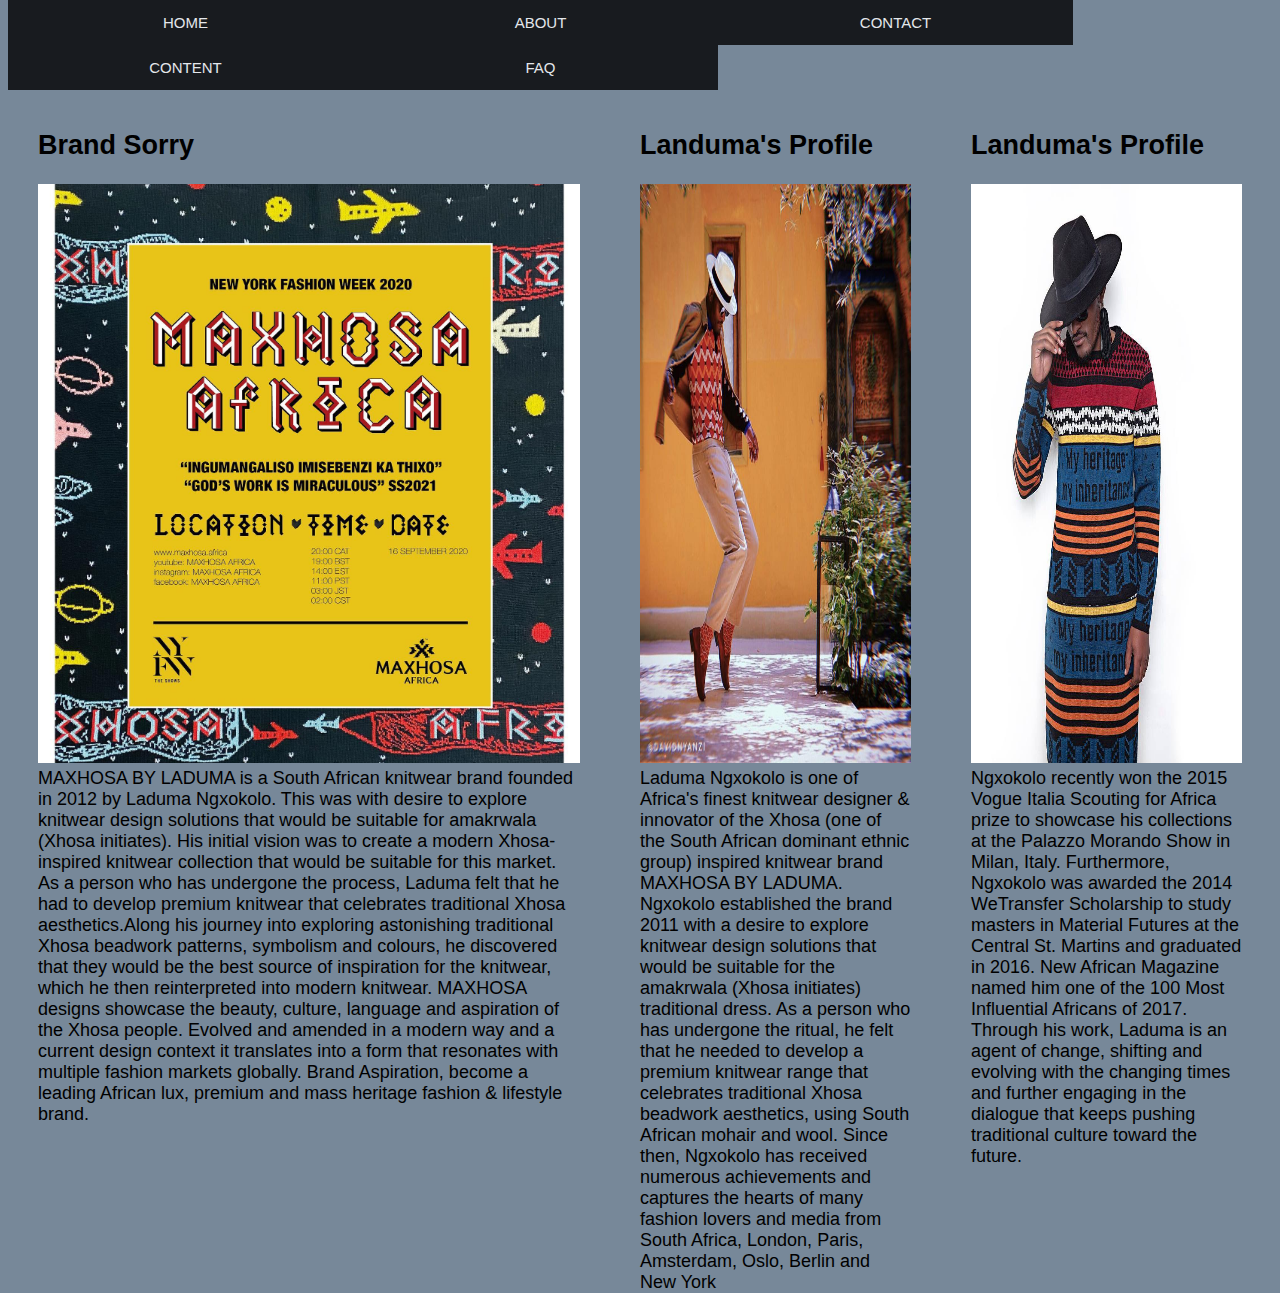
<file: about.html>
<!DOCTYPE html>
<html lang="en">
<head>
    <meta charset="UTF-8">
    <meta name="viewport" content="width=device-width, initial-scale=1.0">
    <title>Document</title>
    <link href="media.css" rel="stylesheet" type="text/css">
</head>
<body class="c">
<div class="container1">
    <header>
        <nav>
            <ul class="nav-links">
                <li><a href="index.html">HOME</a></li>
                <li class="nav-link"><a href="about.html">ABOUT</a>
                    <ul>
                       
                        
                    </ul>
                </li>
                <li class="nav-link"><a href="contact.html">CONTACT</a>
                    <ul>
                       
                   </ul>
            </li>
            
            <li class="nav-link"><a href="content.html">CONTENT</a>
                <ul>
                    
                </ul>
           </li>


            <li class="nav-link"><a href="faq.html">FAQ</a>
                <ul>
                </li>
                </ul>
            </li>
            </ul>
        </nav>
    </header>
</div>

<div id="contabout">
    <div id="ITCL"><h2>Brand Sorry</h2><img class="photo" src="images/photo6.jpg" width="100%" height="69%"/> MAXHOSA BY LADUMA is a South African knitwear brand founded in 2012 by Laduma Ngxokolo. This was with desire to explore knitwear design solutions that would be suitable for amakrwala (Xhosa initiates). His initial vision was to create a modern Xhosa-inspired knitwear collection that would be suitable for this market. As a person who has undergone the process, Laduma felt that he had to develop premium knitwear that celebrates traditional Xhosa aesthetics.Along his journey into exploring astonishing traditional Xhosa beadwork patterns, symbolism and colours, he discovered that they would be the best source of inspiration for the knitwear, which he then reinterpreted into modern knitwear.

        MAXHOSA designs showcase the beauty, culture, language and aspiration of the Xhosa people. Evolved and amended in a modern way and a current design context it translates into a form that resonates with multiple fashion markets globally.
        
        Brand Aspiration, become a leading African lux, premium and mass heritage fashion & lifestyle brand.  
     </div>



    <div id="ITCM"><h2>Landuma's Profile</h2><img class="photo" src="images/photo1.jpg" width="100%" height="69%"/>
         Laduma Ngxokolo is one of Africa's finest knitwear designer & innovator of the Xhosa (one of the South African dominant ethnic group) inspired knitwear brand MAXHOSA BY LADUMA. Ngxokolo established the brand 2011 with a desire to explore knitwear design solutions that would be suitable for the amakrwala (Xhosa initiates) traditional dress.

        As a person who has undergone the ritual, he felt that he needed to develop a premium knitwear range that celebrates traditional Xhosa beadwork aesthetics, using South African mohair and wool. Since then, Ngxokolo has received numerous achievements and captures the hearts of many fashion lovers and media from South Africa, London, Paris, Amsterdam, Oslo, Berlin and New York</div>
        
    <div id="ITCR"><h2>Landuma's Profile</h2><img class="photo" src="images/photo2.jpg" width="100%" height="69%"/>
         Ngxokolo recently won the 2015 Vogue Italia Scouting for Africa prize to showcase his collections at the Palazzo Morando Show in Milan, Italy. Furthermore, Ngxokolo was awarded the 2014 WeTransfer Scholarship to study masters in Material Futures at the Central St. Martins and graduated in 2016. New African Magazine named him one of the 100 Most Influential Africans of 2017.

        Through his work, Laduma is an agent of change, shifting and evolving with the changing times and further engaging in the dialogue that keeps pushing traditional culture toward the future.</div>

</div>


</body>
</html>
</file>
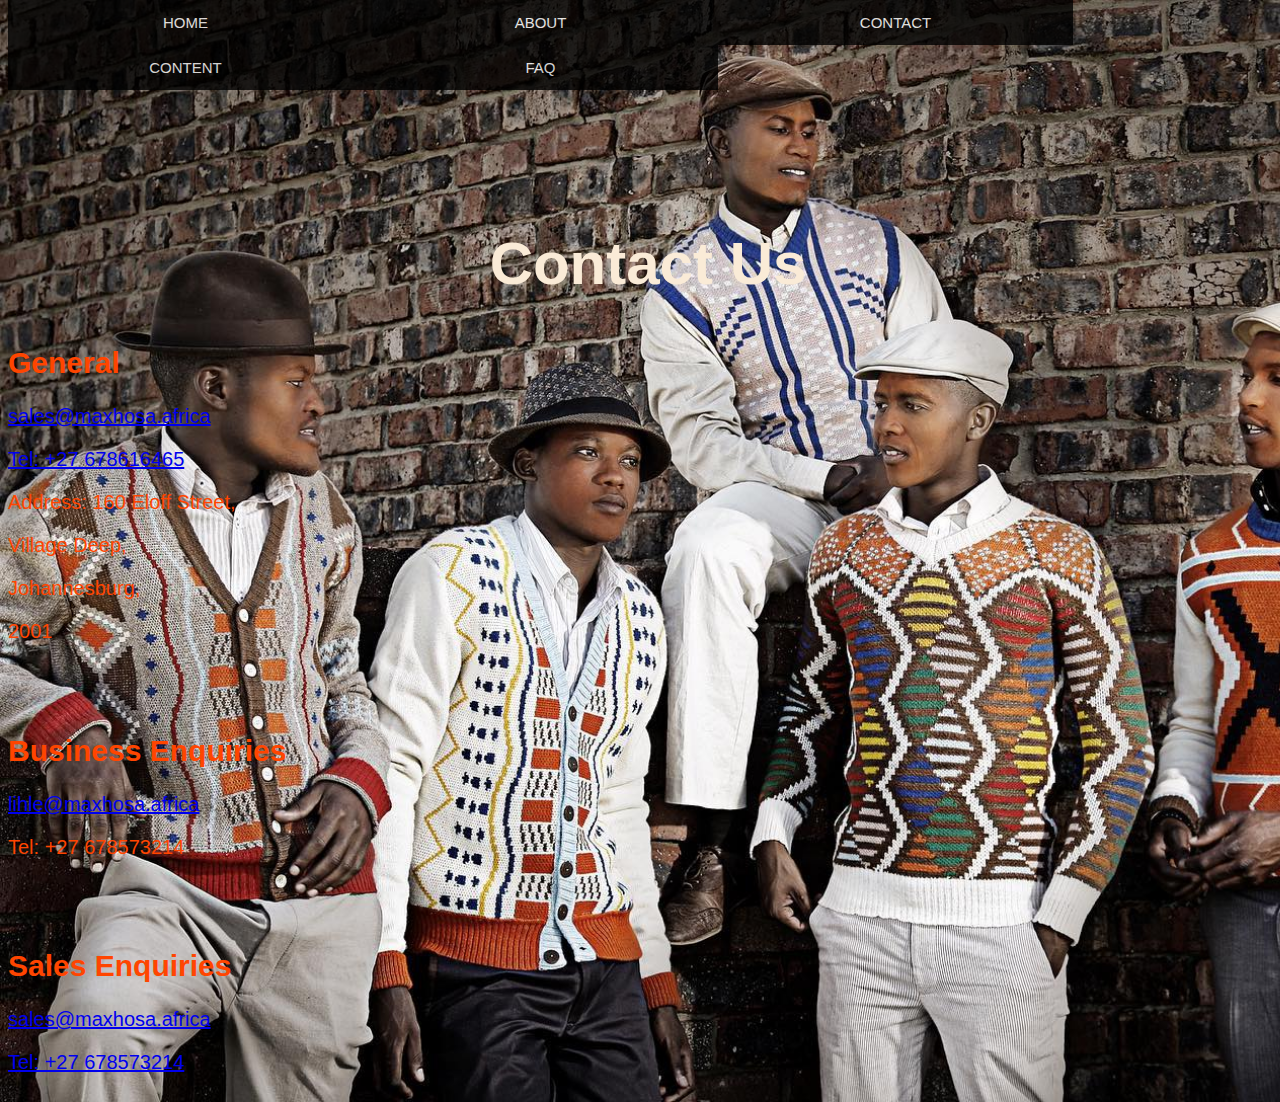
<file: contact.html>
<!DOCTYPE html>
<html lang="en">
<head>
    <meta charset="UTF-8">
    <meta name="viewport" content="width=device-width, initial-scale=1.0">
    <title>Document</title>
    <link href="media.css" rel="stylesheet" type="text/css">
</head>
<body class="b">
    <header>
        <nav>
            <ul class="nav-links">
                <li><a href="index.html">HOME</a></li>
                <li class="nav-link"><a href="about.html">ABOUT</a>
                    <ul>
                        
                        
                    </ul>
                </li>
                <li class="nav-link"><a href="contact.html">CONTACT</a>
                    <ul>
                        
                   </ul>
            </li>
            
            <li class="nav-link"><a href="content.html">CONTENT</a>
                <ul>
                    
                </ul>
           </li>


                <li class="nav-link"><a href="faq.html">FAQ</a>
                <ul>
                  
                </ul>
            </li>
            </ul>
        </nav>
    </header><br><br><br><br><br><br><br>
    
    <h1>Contact Us</h1><br>

    <h2>General</h2>
    <p><a href="mailto:sales@maxhosa.africa">sales@maxhosa.africa</a></p>
    <p><a href="tel:+27678616465"> Tel: +27 678616465 </a></p>
    <p> Address: 160 Eloff Street,</p>
    <p> Village Deep,</p>
    <p>Johannesburg,</p>
    <p>2001</p>
    <br><br>

    <h2>Business Enquiries</h2>
    <p><a href="lihle@maxhosa.africa">lihle@maxhosa.africa</a></p>
    <p><a href="tel:+27678573214"></a> Tel: +27 678573214</p>
    <br><br>


    <h2>Sales Enquiries</h2>
    <p><a href="mailto:sales@maxhosa.africa">sales@maxhosa.africa</a></p>
    <p><a href="tel:=+27678573214">Tel: +27 678573214</a></p>


    




    

    
</body>
</html>
</file>
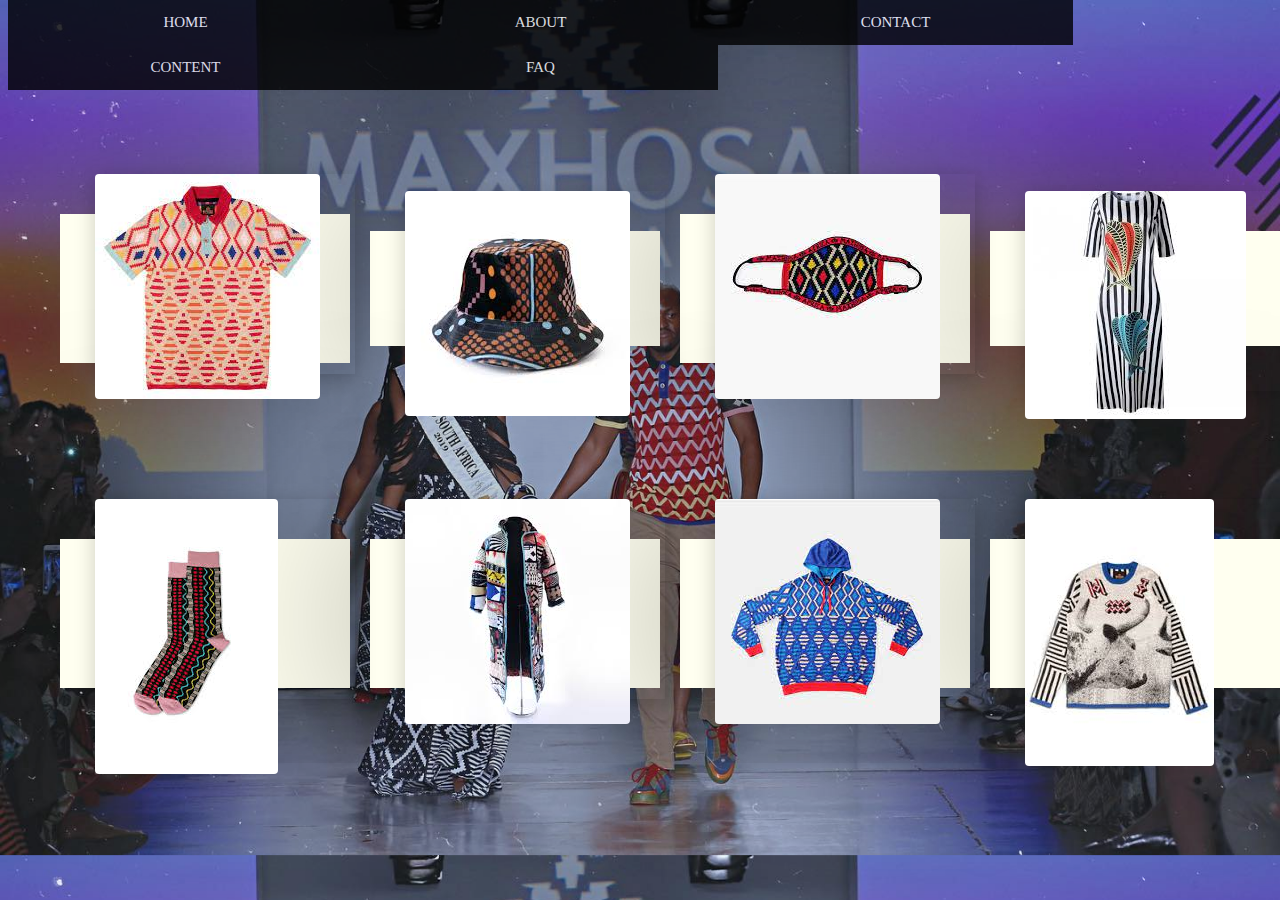
<file: content.html>
<!DOCTYPE html>
<html lang="en">
  <head>
    <meta charset="UTF-8" />
    <meta name="viewport" content="width=device-width, initial-scale=1.0" />
    <title>Document</title>
    <link href="media.css" rel="stylesheet" type="text/css" />
  </head>
  <body class="d">
    <div class="container1">
      <header>
        <nav>
          <ul class="nav-links">
            <li><a href="index.html">HOME</a></li>
            <li class="nav-link">
              <a href="about.html">ABOUT</a>
              <ul>
                
              </ul>
            </li>
            <li class="nav-link">
              <a href="contact.html">CONTACT</a>
              <ul>
                
              </ul>
            </li>

            <li class="nav-link">
              <a href="content.html">CONTENT</a>
              <ul>
                
              </ul>
            </li>

            <li class="nav-link">
              <a href="faq.html">FAQ</a>
              <ul>
                
              </ul>
            </li>
          </ul>
        </nav>
      </header>
    </div>
    <br>

     <div class="container">
      <div class="card">
        <div class="imgbox">
          <img src="images/xh3.jpeg" alt="" />
        </div>
        <div class="content">
          <h2>Golf Shirt</h2>
          <p>price=R4,100.00</p>
          <p> fibre Content:100% Silk</p>
          <p>Size: S-XL</p>
        </div>
      </div>

      <div class="card">
        <div class="imgbox">
          <img src="images/xh2.jpeg" alt="" />
        </div>
        <div class="content">
          <h2>MMBH 1.3</h2>
          <p>price=R1,800.00</p>
          <p>fibre Content:Velvet</p>

        </div>
      </div>

      <div class="card">
        <div class="imgbox">
          <img src="images/xh4.jpeg" alt="" />
        </div>
        <div class="content">
          <h2>Mask</h2>
          <p>price=R600</p>
          <p>fibre Content:100% Silk,</p>
          <p>Size:One size fits all</p>
        </div>
      </div>
    
    <div class="card">
        <div class="imgbox">
          <img src="images/xh11.jpeg" alt="" />
        </div>
        <div class="content">
          <h2>Dress</h2>
          <p>price:R6000</p>
          <p>Size:S-XL</p>
        </div>
      </div>
      
      <div class="card">
        <div class="imgbox">
          <img src="images/xh9.jpeg" alt="" />
        </div>
        <div class="content">
          <h2>Msock5.1</h2>
          <p>price=R250</p>
          <p>fibre Content:100% Cotton</p>
          <p>size:One size fits all</p>
        </div>
      </div>
      
      <div class="card">
        <div class="imgbox">
          <img src="images/pic2.jpeg" alt="" />
        </div>
        <div class="content">
          <h2> Jacket</h2>
          <p>price=R16,000.00</p>
          <p>Fibre Content:100% WOOL</p>
          <p>size:S-XL</p>
        </div>
      </div>
      
      <div class="card">
        <div class="imgbox">
          <img src="images/pic3.jpeg" alt="" />
        </div>
        <div class="content">
          <h2>Hoodie</h2>
          <p>price=R4,900.00</p>
          <p>fibre Content:100% WOOL </p>
          <p>size:XS-XL</p>
        </div>
      </div>  
      
      <div class="card">
        <div class="imgbox">
          <img src="images/xh6.jpeg" alt="" />
        </div>
        <div class="content">
          <h2>Crewneck</h2>
          <p>price=R3,900.00</p>
          <p>fibre Content:100% WOOL</p>
          <p>Size:S-XL</p>
        </div>
      </div>
    </div> 
  </body>
</html>
</file>
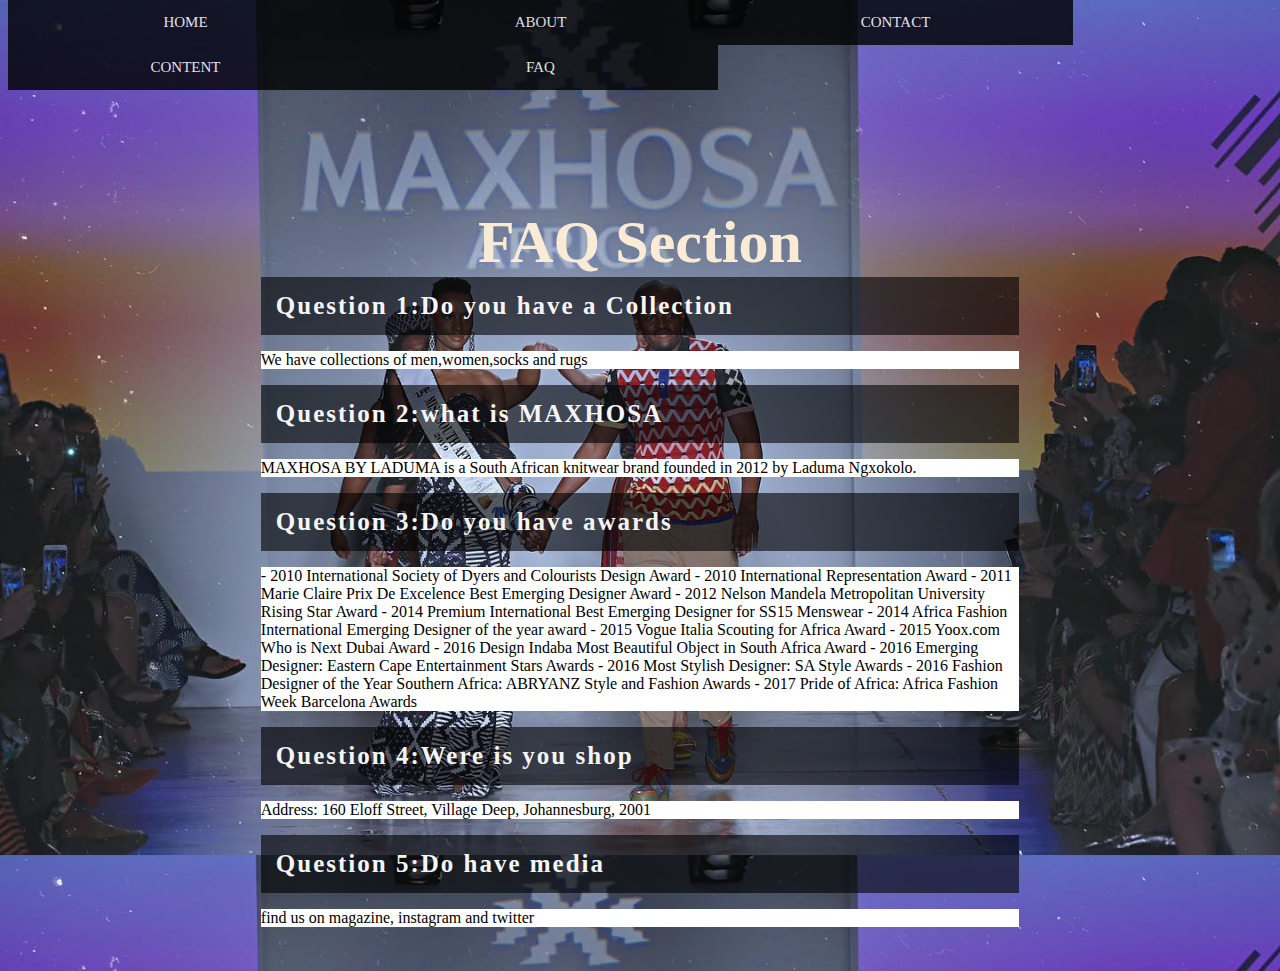
<file: faq.html>
<!DOCTYPE html>
<html lang="en">
  <head>
    <meta charset="UTF-8" />
    <meta name="viewport" content="width=device-width, initial-scale=1.0" />
    <title>Document</title>
    <link href="media.css" rel="stylesheet" type="text/css" />
</head>
<body class="d">
<div class="container1">
      <header>
        <nav>
          <ul class="nav-links">
            <li><a href="index.html">HOME</a></li>
            <li class="nav-link">
              <a href="about.html">ABOUT</a>
              <ul>
                
              </ul>
            </li>
            <li class="nav-link">
              <a href="contact.html">CONTACT</a>
              <ul>
                
              </ul>
            </li>

            <li class="nav-link">
              <a href="content.html">CONTENT</a>
              <ul>
              
              </ul>
            </li>

            <li class="nav-link">
              <a href="faq.html">FAQ</a>
              <ul>
                
              </ul>
            </li>
          </ul>
        </nav>
      </header>
  </div>

  <div class="cfaq">
    <h1>FAQ Section</h1>
    <div class="acc">
      <h3>Question 1:Do you have a Collection </h3>
       <div class="content">
         <div class="content-in">
           <p>We have collections of men,women,socks and rugs</p>
         </div>
       </div>
    </div>
  
  <div class="acc">
    <h3>Question 2:what is MAXHOSA </h3>
     <div class="content">
       <div class="content-in">
         <p>MAXHOSA BY LADUMA is a South African knitwear brand founded in 2012 by Laduma Ngxokolo.</p>
       </div>
     </div>
  </div>
  
  <div class="acc">
    <h3>Question 3:Do you have awards</h3>
     <div class="content">
       <div class="content-in">
         <p>- 2010 International Society of Dyers and Colourists Design Award
          - 2010 International Representation Award
          - 2011 Marie Claire Prix De Excelence Best Emerging Designer Award
          - 2012 Nelson Mandela Metropolitan University Rising Star Award
          - 2014 Premium International Best Emerging Designer for SS15 Menswear
          - 2014 Africa Fashion International Emerging Designer of the year award
          - 2015 Vogue Italia Scouting for Africa Award
          - 2015 Yoox.com Who is Next Dubai Award
          - 2016 Design Indaba Most Beautiful Object in South Africa Award
          - 2016 Emerging Designer: Eastern Cape Entertainment Stars Awards
          - 2016 Most Stylish Designer: SA Style Awards
          - 2016 Fashion Designer of the Year Southern Africa: ABRYANZ Style and Fashion Awards
          - 2017 Pride of Africa: Africa Fashion Week Barcelona Awards </p>
       </div>
     </div>
  </div>
  
  <div class="acc">
    <h3>Question 4:Were is you shop </h3>
     <div class="content">
       <div class="content-in">
         <p>Address: 160 Eloff Street,
          Village Deep,
          Johannesburg,
          2001 </p>
       </div>
     </div>
  </div>
  
  <div class="acc">
    <h3>Question 5:Do have media </h3>
     <div class="content">
       <div class="content-in">
         <p>find us on magazine, instagram and twitter</p>
       </div>
     </div>
  </div>
</div>

   
 
</body>
</html>
</file>
<file: media.css>
.b{
background-image: url("images/xhosa1.jpg");
  background-size: cover;
  font-family:Arial;
  color:orangered;
  background-repeat: no-repeat;
  width: 100%;
  height: 100vh;
  display: table;
font-size: 20px;


}
.a{ 
  background-image: url("images/xhosa2.jpg") ;
  background-size: cover;
  background-repeat: no-repeat;
  width: 100%;
  height: 100vh;
  display: table;


}

.c{
  background-color: lightslategray;
  background-size: cover;
  font-family: Arial, Helvetica, sans-serif;
}


ul{
  display: flex;
  flex-wrap: wrap;
  width: 100%;
  margin:0px;
  padding:0px;
  list-style: none;
}

ul li {
  /* float: left; */
  width: 355px;
  height: 45px;
  background-color:black;
  opacity:.8;
  line-height:45px ;
  text-align: center ;
  font-size:15px ;

}

ul li a{
  text-decoration:none ;
  color:white;
  display:block;
}
ul li a:hover{
  background-color: green;
}
ul li ul li {
  display: none;
}
ul li:hover ul li{
  display: block;
}


.d{
  background-image: url(images/xhosa2.jpg) ;
  background-size: 100%;
  



}

.container1{
  height:70px ;
}

.container{
  position: relative;
  width: 100%;
  height: 650px;
  display: flex;
  justify-content: center;
  align-items: center;
  flex-wrap: wrap;
  padding: 30px;
 

}
header {
  width: 100%;
  position: fixed;
  top: 0px;
}
card {
  margin: 20px;
  height: 360px;
  width: 300px;

}
.container .card{
  position: relative;
  max-width: 300px;
  max-height: 400px;
  background: ivory;
  margin:30px 10px ;
  padding:20px 15px ;
  box-shadow: 0 5px 202px rgba(0,0,0,0.5);
  transition: 0.9s ease-in-out;
}
.container .card:hover{
  height: 400px;
}
.container .card .imgbox{
  position: relative;
  width: 260px;
  height: 200px;
  top:-60px;
  left: 20px;
  z-index: 1;
  box-shadow: 0 5px 20px rgba(0,0,0,0.2);

}
.container .card .imgbox img{
  max-width: 100%;
  border-radius:4px ;
}

.container .card .content{
  position: relative;
  margin: -140px;
  padding: 10px 15px;
  text-align: center;
  color: rgb(15, 45, 54);
  visibility: hidden;
  opacity: 0;
  transition: 0.5s ease-in-out;

}

.container .card:hover .content{
  visibility:visible;
  opacity: 1;
  margin-top:-40px;
  transition-delay: 0.5;
}

#contabout{
  width: 100%;
  display: flex;
  height: 900px;
  box-sizing: border-box ;

}
#ITCL{
  flex: 2;
  padding:30px ;
  font-size: 18px;
  font-family: 'Roboto',sans-serif;
}

#ITCM{
  flex: 1;
  padding:30px ;
  font-size: 18px;
  font-family: 'Roboto',sans-serif;
}



#ITCR{
  flex: 1;
  padding:30px ;
  font-size: 18px;
  font-family: 'Roboto',sans-serif;


}

@media screen and (max-width:880px){
  #contabout{
    flex-direction: column;
  }
}

h1{
  text-align-last: center;
  font-size:60px ;
  margin:60px 0 0;
  color: antiquewhite;
}

.cfaq{
  max-width:60% ;
  margin: 0 auto;
  padding: 70px 0 20px;
  width: 100%;
}
.acc h3{
  font-size:25px ;
  background-color: rgba(0,0,0,0.6);
  color: whitesmoke;
  padding:15px;
  margin: 0;
  cursor: pointer;
  letter-spacing: 2px;
  position: relative;

}

.content{
  background-color:white ;
}

.acc h3::after{
position: absolute;
right: 20px;
font-size: 0px;


}


.header{
  position:absolute;
  top:300px;
  /* left: 50px; */
  transform: translateY(-50%,-50%) ;
  text-align: center;
  left: 740px;
  color: whitesmoke;
}
.button{
  background-color: red;
}
</file>
